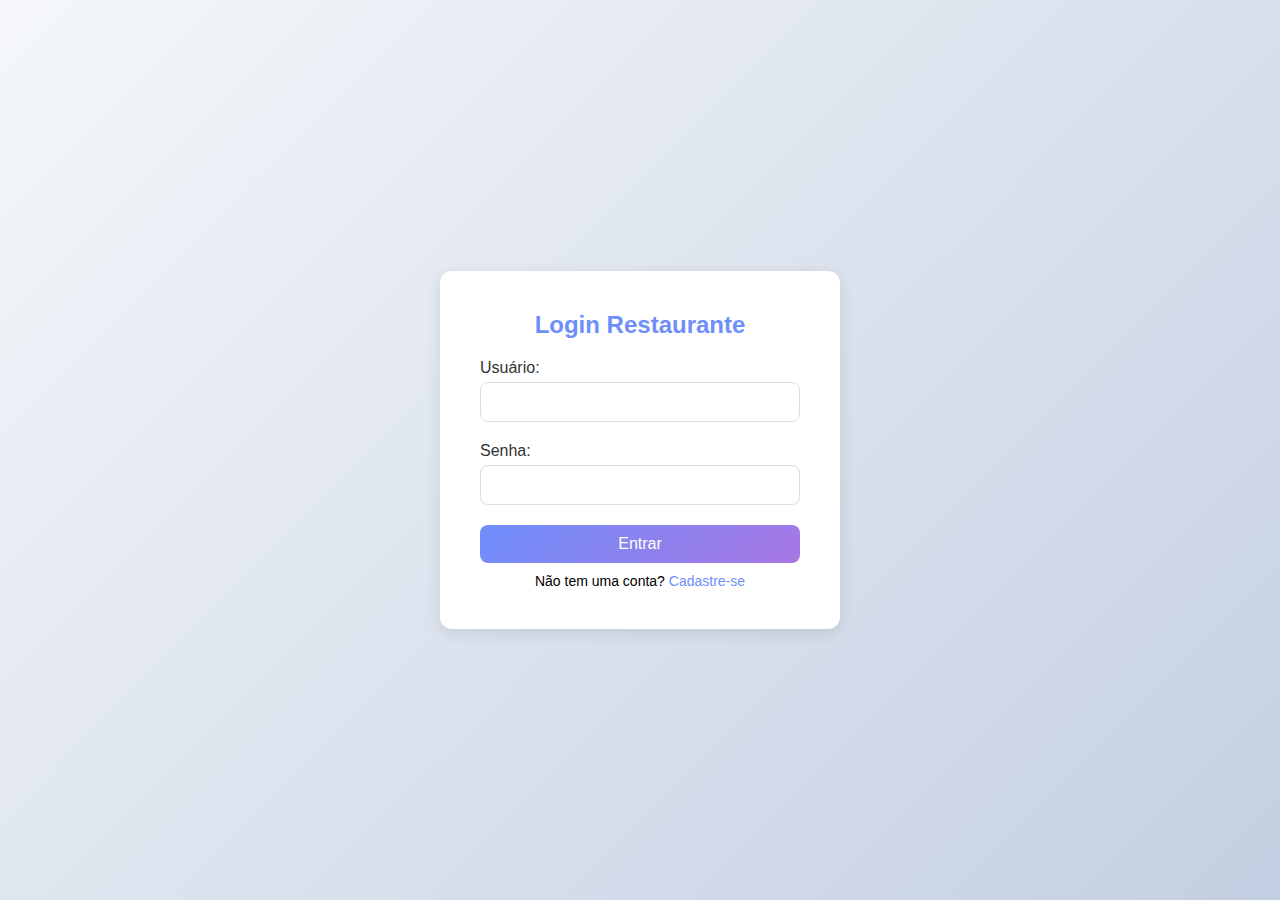
<file: index.html>
<!DOCTYPE html>
<html lang="pt-BR">
<head>
    <meta charset="UTF-8">
    <meta name="viewport" content="width=device-width, initial-scale=1.0">
    <title>Login/Cadastro - Plataforma de Gestão de Delivery</title>
    <link rel="stylesheet" href="login.css">
</head>
<body>
    <div class="login-container">
        <h2 id="formTitle">Login Restaurante</h2>

        <!-- Formulário de Login -->
        <form id="loginForm" class="active-form">
            <label for="username">Usuário:</label>
            <input type="text" id="username" name="username" required>

            <label for="password">Senha:</label>
            <input type="password" id="password" name="password" required>

            <button type="submit">Entrar</button>
            <p id="loginError" style="color: red; display: none;">Usuário ou senha inválidos!</p>

            <p class="toggle-form">Não tem uma conta? <a href="#" id="showRegister">Cadastre-se</a></p>
        </form>

        <!-- Formulário de Cadastro -->
        <form id="registerForm" style="display: none;">
            <label for="newUsername">Nome de Usuário:</label>
            <input type="text" id="newUsername" name="newUsername" required>

            <label for="email">E-mail:</label>
            <input type="email" id="email" name="email" required>

            <label for="newPassword">Senha:</label>
            <input type="password" id="newPassword" name="newPassword" required>

            <label for="confirmPassword">Confirmar Senha:</label>
            <input type="password" id="confirmPassword" name="confirmPassword" required>

            <button type="submit">Cadastrar</button>
            <p id="registerError" style="color: red; display: none;">Erro no cadastro. Verifique os dados!</p>

            <p class="toggle-form">Já tem uma conta? <a href="#" id="showLogin">Faça login</a></p>
        </form>
    </div>

    <script src="login.js"></script>
</body>
</html>
</file>
<file: login.css>
/* Estilos Globais */
* {
    margin: 0;
    padding: 0;
    box-sizing: border-box;
}

body {
    font-family: 'Poppins', sans-serif;
    background: linear-gradient(135deg, #f5f7fa, #c3cfe2);
    display: flex;
    justify-content: center;
    align-items: center;
    height: 100vh;
}

/* Container Principal do Login/Cadastro */
.login-container {
    background: #fff;
    padding: 40px;
    border-radius: 12px;
    box-shadow: 0 4px 15px rgba(0, 0, 0, 0.1);
    text-align: center;
    width: 100%;
    max-width: 400px;
}

/* Título */
#formTitle {
    margin-bottom: 20px;
    font-size: 24px;
    color: #6e8efb;
    font-weight: 600;
}

/* Estilos do Formulário */
form {
    display: flex;
    flex-direction: column;
}

/* Labels */
form label {
    text-align: left;
    margin-bottom: 5px;
    color: #333;
    font-weight: 500;
}

/* Inputs */
form input[type="text"],
form input[type="email"],
form input[type="password"] {
    padding: 10px;
    border-radius: 8px;
    border: 1px solid #ddd;
    margin-bottom: 20px;
    font-size: 16px;
    outline: none;
    transition: border 0.3s;
}

form input[type="text"]:focus,
form input[type="password"]:focus,
form input[type="email"]:focus {
    border: 1px solid #6e8efb;
}

/* Botão */
button {
    background: linear-gradient(135deg, #6e8efb, #a777e3);
    color: #fff;
    padding: 10px 15px;
    border: none;
    border-radius: 8px;
    font-size: 16px;
    cursor: pointer;
    transition: background 0.3s;
}

button:hover {
    background: linear-gradient(135deg, #5a75e3, #9252c1);
}

/* Mensagem de Erro */
#loginError,
#registerError {
    margin-top: 15px;
    font-size: 14px;
    color: red;
    display: none;
}

/* Alternar entre Login e Cadastro */
.toggle-form {
    margin-top: 10px;
    font-size: 14px;
}

.toggle-form a {
    color: #6e8efb;
    text-decoration: none;
    cursor: pointer;
}

/* Responsividade */
@media (max-width: 480px) {
    .login-container {
        padding: 30px;
    }

    #formTitle {
        font-size: 20px;
    }

    form input[type="text"],
    form input[type="password"],
    form input[type="email"] {
        font-size: 14px;
    }

    button {
        font-size: 14px;
    }
}
</file>
